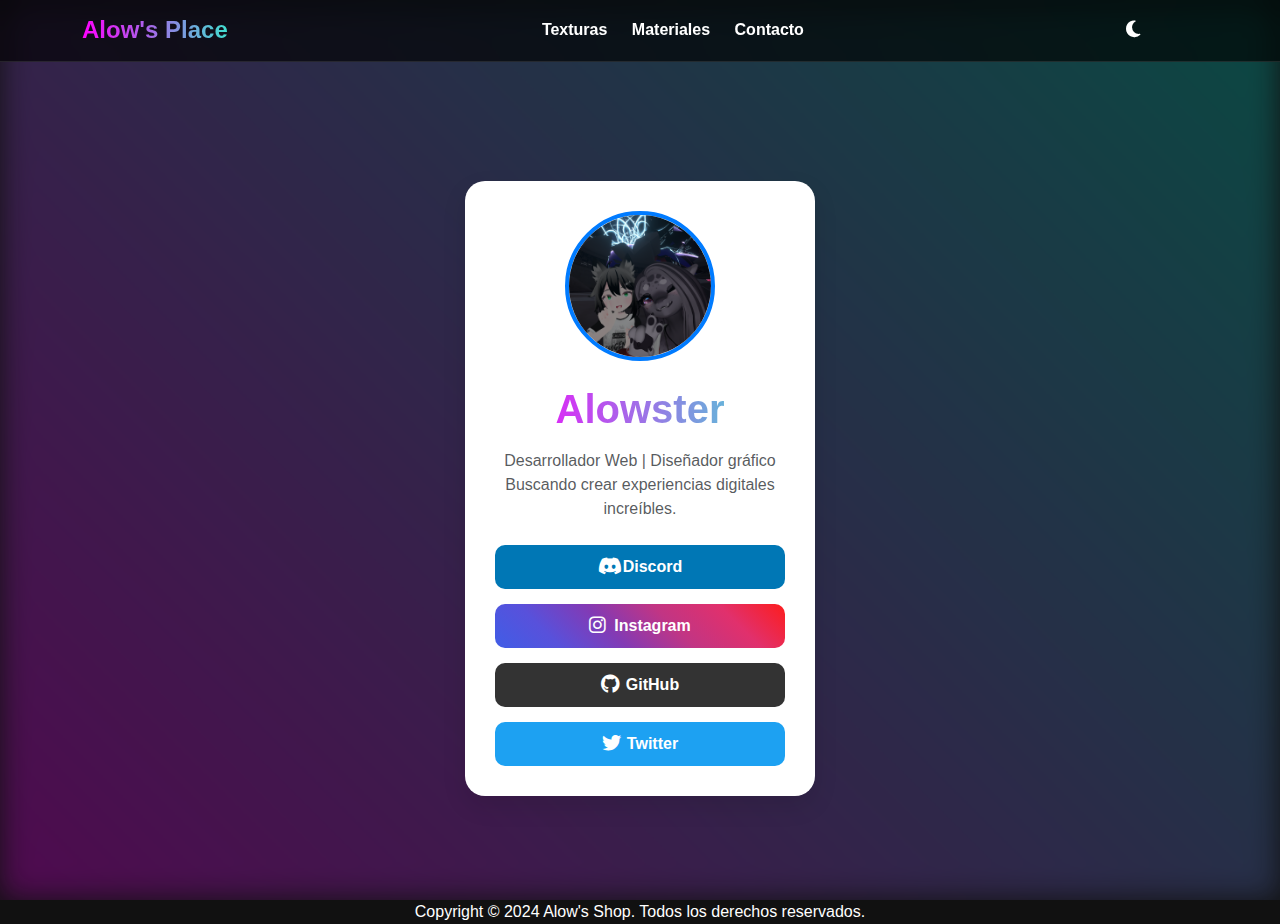
<file: assets/pages/contacto.html>
<!DOCTYPE html>
<html data-theme="dark" lang="es">

<head>
    <meta charset="UTF-8">
    <meta name="viewport" content="width=device-width, initial-scale=1.0">
    <title>Alowster's Place</title>
    <link href="https://cdnjs.cloudflare.com/ajax/libs/bootstrap/5.3.2/css/bootstrap.min.css" rel="stylesheet">
    <link href="https://cdnjs.cloudflare.com/ajax/libs/font-awesome/6.4.0/css/all.min.css" rel="stylesheet">
    <link href='https://unpkg.com/boxicons@2.1.4/css/boxicons.min.css' rel='stylesheet'>
    <link rel="stylesheet" href="/assets/css/styles.css">
    <style>
    </style>
</head>


<body>
    <nav class="navbar fixed-top">
        <div class="container d-flex justify-content-between align-items-center ">
            <div class="logo">
                <a href="/">Alow's Place</a>
            </div>
            <div class="nav-links">
                <a href="/assets/pages/error.html">Texturas</a>
                <a href="/assets/pages/error.html">Materiales</a>
                <a href="/assets/pages/contacto.html">Contacto</a>
            </div>
            <div class="d-flex align-items-center gap-3 nav_icons">
                <button class="theme-toggle">
                    <i class="fas fa-moon"></i>
                </button>
            </div>
        </div>
    </nav>
    
    <section class="hero">
        <div class="hero-background"></div>
        <div class="hero-content">
            <div class="contact_box">
                <div class="contact-card">
                    <img src="/assets/img/VRChat_2024-12-04_20-40-23.282_576x324.png" alt="Foto de perfil" class="profile-image mb-4">
                    
                    <h1 class="mb-3 ">Alowster</h1>
                    
                    <p class="text-muted mb-4">
                        Desarrollador Web | Diseñador gráfico
                        Buscando crear experiencias digitales increíbles.
                    </p>
                    
                    <div class="social-buttons">
                        <a href="https://discordapp.com/users/630871838745952277" class="social-btn discord">
                            <i class="fab fa-discord"></i>Discord
                        </a>
                        <a href="https://www.instagram.com/alowster27/" class="social-btn instagram">
                            <i class="fab fa-instagram"></i> Instagram
                        </a>
                        <a href="https://github.com/Alowster" class="social-btn github">
                            <i class="fab fa-github"></i> GitHub
                        </a>
                        <a href="https://x.com/Alowster27" class="social-btn twitter">
                            <i class="fab fa-twitter"></i> Twitter
                        </a>
                    </div>
                </div>
            </div>
        </div>
    </section>

    <script>
        // Cambio de tema
        const themeToggle = document.querySelector('.theme-toggle');
        const htmlElement = document.documentElement;
        const moonIcon = '<i class="fas fa-moon"></i>';
        const sunIcon = '<i class="fas fa-sun"></i>';

        themeToggle.addEventListener('click', () => {
            const currentTheme = htmlElement.getAttribute('data-theme');
            const newTheme = currentTheme === 'dark' ? 'light' : 'dark';
            htmlElement.setAttribute('data-theme', newTheme);
            themeToggle.innerHTML = newTheme === 'dark' ? moonIcon : sunIcon;
        });
    </script>

    <footer>
        <div class="container text-center">
            <p class="mb-0">Copyright © 2024 Alow's Shop. Todos los derechos reservados.</p>
        </div>
    </footer>

</body>

</html>
</file>
<file: assets/css/styles.css>
:root[data-theme="dark"] {
    --bg-primary: #111;
    --bg-secondary: rgba(255, 255, 255, 0.05);
    --text-primary: #fff;
    --text-secondary: #ccc;
    --border-color: rgba(255, 255, 255, 0.1);
    --text-primary-a: #fff;
    --bg-primary-nav: rgba(0, 0, 0, 0.65);
}

:root[data-theme="light"] {
    --bg-primary: #fff;
    --bg-secondary: rgba(0, 0, 0, 0.05);
    --text-primary: #111;
    --text-secondary: #444;
    --border-color: rgba(0, 0, 0, 0.1);
    --text-primary-a: #fff;
    --bg-primary-nav: rgba(255, 255, 255, 0.8);
}

.card-body h3,
.card-body p {
    color: var(--text-primary);
}

#txt_carrito {
    margin-top: 12%;
}

.alerta{
    font-weight: bold;
    color: red;
}


.error_ico{
    color: red;
    font-size: 6em;
    width: 100vw;
    margin-bottom: -30px;
}

i {
    width: 10px;
}

.bl_ng{
    color: var(--text-primary-a);
}

.imagen {
    height: 300px;
    object-fit: cover;
    object-position: center;
}

* {
    margin: 0;
    padding: 0;
    box-sizing: border-box;
    font-family: 'Inter', sans-serif;
}

body {
    background-color: var(--bg-primary);
    color: var(--text-primary);
    transition: background-color 0.3s, color 0.3s;
}

.navbar {
    background-color: var(--bg-primary-nav);
    backdrop-filter: blur(10px);
    border-bottom: 1px solid var(--border-color);
    transition: background-color 0.3s, color 0.3s;
}

.logo {
    background: linear-gradient(to right, #FF00FF, #40E0D0);
    -webkit-background-clip: text;
    -webkit-text-fill-color: transparent;
    font-size: 1.5rem;
    font-weight: bold;
}

.nav-links a {
    margin-left: 10px;
    margin-right: 10px;
    color: var(--text-primary);
    text-decoration: none;
    font-weight: bold;
    transition: color 0.3s;

}

.nav-links a:hover {
    color: #40E0D0;
}

.nav_icons{
    width: 80px;
}

.theme-toggle,
.cart-toggle {
    background: none;
    border: none;
    color: var(--text-primary);
    font-size: 1.2rem;
    cursor: pointer;
    padding: 0.5rem;
    transition: color 0.3s;
}

.theme-toggle:hover,
.cart-toggle:hover {
    color: #40E0D0;
}

.cart-count {
    position: absolute;
    top: -5px;
    right: -5px;
    background: #FF00FF;
    color: white;
    border-radius: 50%;
    width: 20px;
    height: 20px;
    font-size: 0.8rem;
    display: flex;
    align-items: center;
    justify-content: center;
}

.hero {
    position: relative;
    min-height: 100vh;
    padding-top: 76px;
    display: flex;
    align-items: center;
    justify-content: center;
    text-align: center;
    overflow: hidden; /* Asegura que el fondo no salga de los límites */
}

.hero-background {
    position: absolute;
    top: 0;
    left: 0;
    width: 100%;
    height: 100%;
    background: linear-gradient(45deg, rgba(173, 0, 173, 0.4), rgba(0, 156, 141, 0.4)),
        url('https://raw.githubusercontent.com/Alowster/img/refs/heads/main/Web_Background.png');
    background-size: cover;
    background-position: center;
    filter: blur(15px); /* Aplica el desenfoque solo al fondo */
    z-index: 1; /* Asegúrate de que esté detrás del contenido */
}

.hero-content {
    position: relative;
    z-index: 2; /* Coloca el contenido por encima del fondo */
    color: var(--text-primary);
}

.hero-content h1 {
    font-weight: bold;
    background: linear-gradient(90deg, #FF00FF, #40E0D0);
    -webkit-background-clip: text;
    -webkit-text-fill-color: transparent;
}

.card {
    background: var(--bg-secondary);
    border: 1px solid var(--border-color);
    transition: transform 0.3s, box-shadow 0.3s;
}

.card:hover {
    transform: translateY(-5px);
    box-shadow: 0 5px 15px rgba(255, 0, 255, 0.2);
}

.price {
    color: #FF00FF;
    font-weight: bold;
    font-size: 1.2rem;
}

.cta-button {   
    background: linear-gradient(45deg, #FF00FF, #40E0D0);
    color: white;
    padding: 0.8rem 2rem;
    border-radius: 25px;
    text-decoration: none;
    border: none;
    transition: transform 0.3s;
    align-self: center;
}

.cta-button:hover {
    transform: scale(1.05);
    color: white;
}

.cart-sidebar {
    position: fixed;
    top: 0;
    right: -400px;
    width: 400px;
    height: 100vh;
    background: var(--bg-primary);
    border-left: 1px solid var(--border-color);
    padding: 2rem;
    transition: right 0.3s;
    z-index: 1000;
    overflow-y: auto;
}

.cart-sidebar.active {
    right: 0;
}

.cart-item {
    display: flex;
    align-items: center;
    gap: 1rem;
    padding: 1rem 0;
    border-bottom: 1px solid var(--border-color);
}

.cart-item img {
    width: 80px;
    height: 80px;
    object-fit: cover;
    border-radius: 5px;
}

@media (max-width: 768px) {
    .nav-links {
        display: none;
    }

    .cart-sidebar {
        width: 100%;
        right: -100%;
    }
}

/* pagina contacto */

.contact-card {
    background-color: rgb(255, 255, 255);
    border-radius: 20px;
    box-shadow: 0 10px 25px rgba(0,0,0,0.1);
    padding: 30px;
    text-align: center;
    max-width: 350px;
    width: 100%;
}
.profile-image {
    width: 150px;
    height: 150px;
    border-radius: 50%;
    object-fit: cover;
    border: 4px solid #007bff;
}
.social-buttons {
    display: flex;
    flex-direction: column;
    gap: 15px;
    width: 100%;
}
.social-btn {
    display: flex;
    align-items: center;
    justify-content: center;
    padding: 10px 20px;
    border-radius: 10px;
    text-decoration: none;
    color: white;
    font-weight: bold;
    transition: transform 0.3s ease;
}
.social-btn:hover {
    transform: scale(1.05);
}
.social-btn i {
    margin-right: 15px;
    font-size: 1.2em;
}
.discord {
    background-color: #0077B5;
}
.instagram {
    background: linear-gradient(45deg, #405DE6, #5851DB, #833AB4, #C13584, #E1306C, #FD1D1D);
}
.github {
    background-color: #333;
}
.twitter {
    background-color: #1DA1F2;
}
</file>
